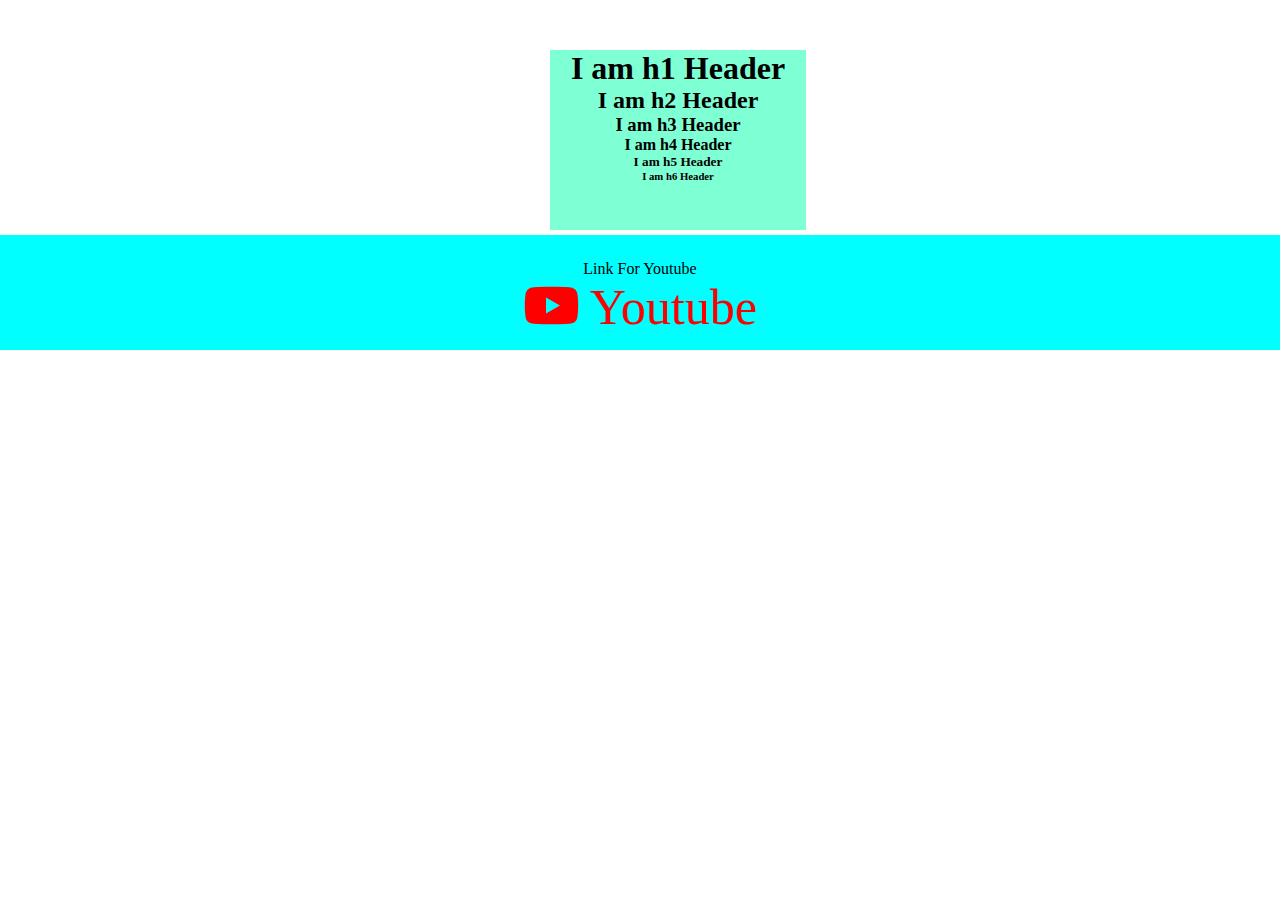
<file: Day_01/Tags.html>
<!DOCTYPE html>
<html lang="en">

<head>
    <meta charset="UTF-8">
    <meta http-equiv="X-UA-Compatible" content="IE=edge">
    <meta name="viewport" content="width=device-width, initial-scale=1.0">
    <link rel="stylesheet" href="https://cdnjs.cloudflare.com/ajax/libs/font-awesome/6.1.1/css/all.min.css">
    <title>Tags</title>
    <style>
        * {
            margin: 0;
            padding: 0;
        }

        .header {
            height: 20vh;
            width: 20%;
            text-align: center;
            background-color: aquamarine;
            margin-top: 50px;
            margin-left: 550px;
        }

        .par p {
            padding-top: 25px;
            text-align: center;
            margin-top: 5px;
            width: 100%;
            height: 10vh;
            background-color: aqua;
        }

        .par p a {
            font-size: 50px;
            text-decoration: none;
            color: red;
        }


    </style>
</head>

<body>
    <div class="header">
        <h1>I am h1 Header</h1>
        <h2>I am h2 Header</h2>
        <h3>I am h3 Header</h3>
        <h4>I am h4 Header</h4>
        <h5>I am h5 Header</h5>
        <h6>I am h6 Header</h6>
    </div>
    
    <div class="par">
        <p>Link For Youtube<br><a href="https://www.youtube.com/" target="_blank"><i class="fa-brands fa-youtube"></i>
                Youtube</a></p>
    </div>



    
</body>

</html>
</file>
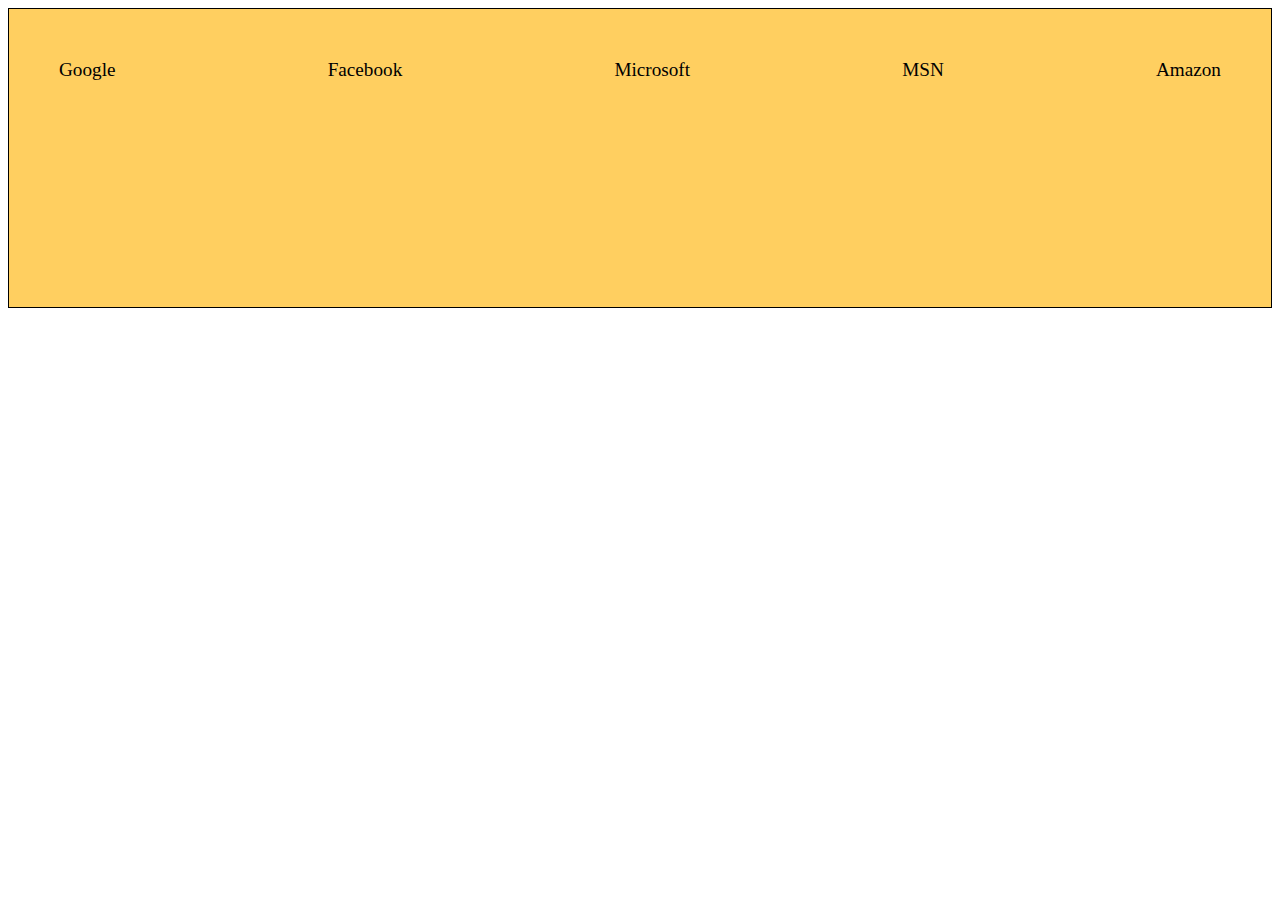
<file: Day_02/list.html>
<html>

<head>
	<title>Hover</title>
	<style type="text/css">
		#MainUL {
			height: 22vh;
			display: flex;
			justify-content: space-between;
			padding: 50px;
			background-color: rgb(255, 207, 96);
			list-style: none;
			font-size: larger;
			border: 1px solid black;
		}

		#MainUL li ul li {
			display: none;
		}

		#MainUL li:hover ul li {
			display: block;
			color: rgb(245, 16, 138);
		}

		#MainUL li:hover ul li ul li {
			display: none;
		}

		#MainUL li ul li:hover ul li {
			display: block;
			color: rgb(92, 50, 234);
		}

		#MainUL li ul li:hover ul li ul li {
			display: none;
		}

		#MainUL li ul li ul li:hover ul li {
			display: block;
		}
	</style>

</head>

<body>

	<ul id="MainUL">
		<li>Google
			<ul>
				<li>Gmail
					<ul>
						<li>Sign Up</li>
						<li>Sign In</li>
					</ul>
				</li>
				<li>Youtube</li>
				<li>Google_Drive</li>
				<li>Google_Map</li>
			</ul>
		</li>
		<li>Facebook</li>
		<li>Microsoft
			<ul>
				<li>Bing</li>
				<li>Linked_In</li>
			</ul>
		</li>
		<li>MSN</li>
		<li>Amazon
			<ul>
				<li>AWS</li>
				<li>Ecommerce</li>
				<li>AI-ML</li>
			</ul>
		</li>
	</ul>

</body>

</html>
</file>
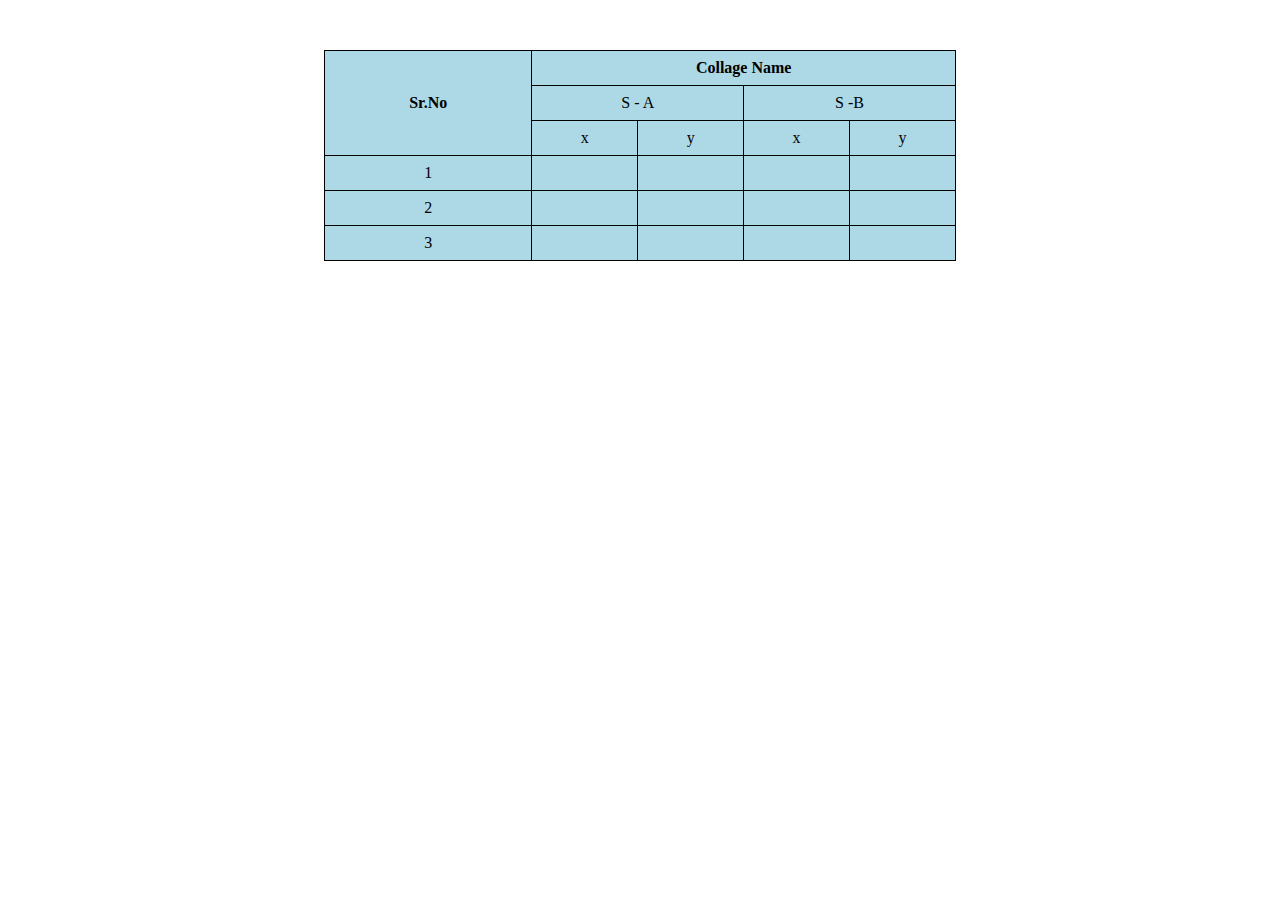
<file: Day_03/table.html>
<!DOCTYPE html>
<html lang="en">
<head>
    <meta charset="UTF-8">
    <meta http-equiv="X-UA-Compatible" content="IE=edge">
    <meta name="viewport" content="width=device-width, initial-scale=1.0">
    <title>Table</title>
    <style>
        
        table {
            margin-left: 25%;
            border-collapse: collapse;
            background-color: lightblue;
            width: 50%;
            margin-top: 50px;
        }

        td,
        th {
            border: 1px solid black;
            text-align: left;
            padding: 8px;
            text-align: center;
        }
    </style>
</head>
<body>
    <table>
        <tr>
            <th rowspan="3">Sr.No</th>
            <th colspan="4">Collage Name</th>
        </tr>
        <tr>
            <td colspan="2">S - A</td>
            <td colspan="2">S -B </td>
        </tr>
        <tr>
            <td>x</td>
            <td>y</td>
            <td>x</td>
            <td>y</td>
        </tr>
        <tr>
            <td>1</td>
            <td></td>
            <td></td>
            <td></td>
            <td></td>
        </tr>
        <tr>
            <td>2</td>
            <td></td>
            <td></td>
            <td></td>
            <td></td>
        </tr>
        <tr>
            <td>3</td>
            <td></td>
            <td></td>
            <td></td>
            <td></td>
        </tr>
    </table>
</body>
</html>
</file>
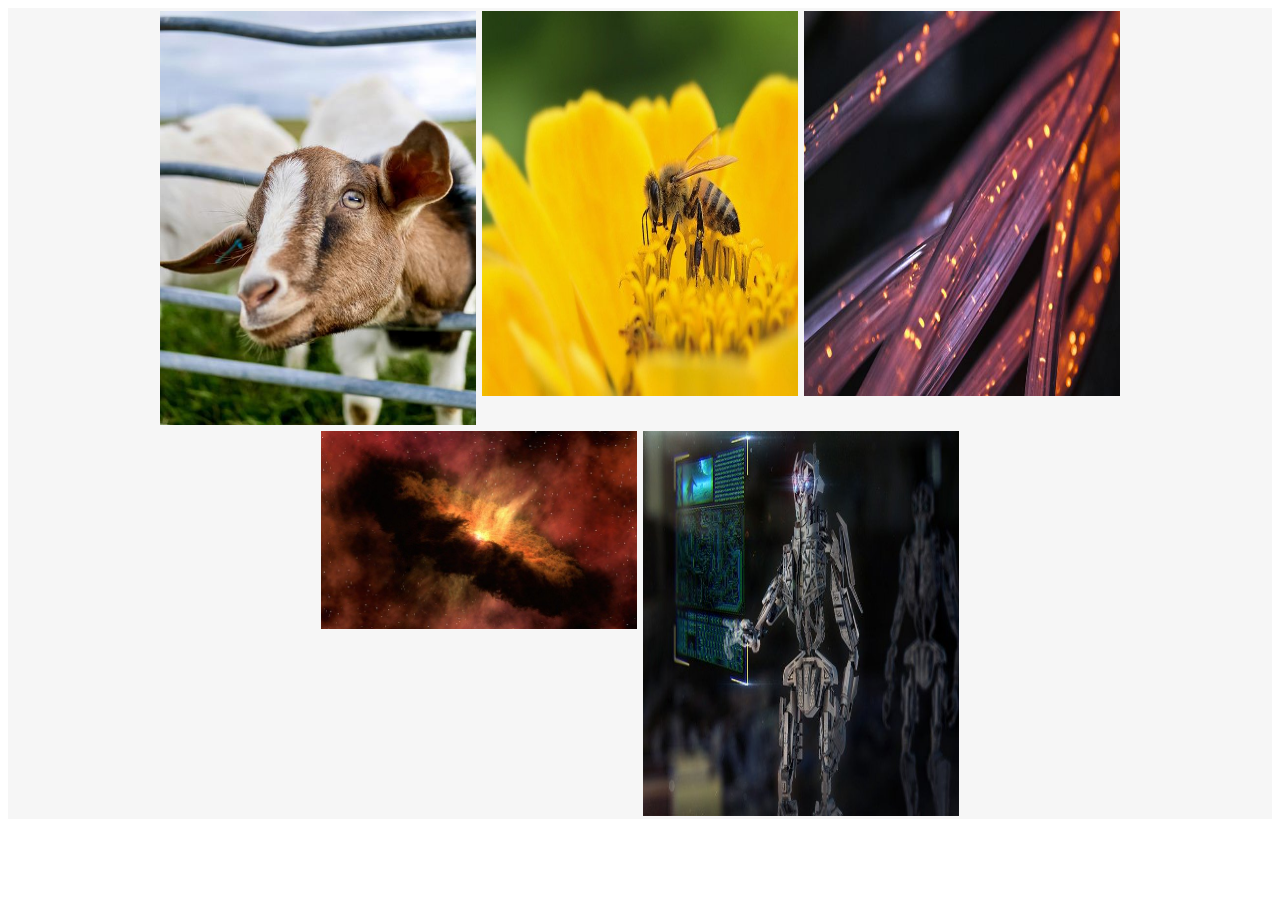
<file: Day_05/imagehover.html>
<!DOCTYPE html>
<html>

<head>
    <title>ImageHover</title>
    <style>
        .main {
            display: flex;
            justify-content: center;
            background-color: #F6F6F6;
        }

        .container {
            position: relative;
            width: 25%;
            margin: 3px;
        }

        .image {
            display: block;
            width: 100%;
        }

        /* Hover 1 Start */
        .overlay {
            position: absolute;
            top: 0;
            bottom: 0;
            left: 0;
            right: 0;
            height: 100%;
            width: 100%;
            opacity: 0;
            transition: .5s ease;
            background-color: #EAC361;
        }

        .container:hover .overlay {
            opacity: 1;
        }

        /* Hover 1 End */

        /* Hover 2 start */
        .overlay2 {
            position: absolute;
            bottom: 100%;
            left: 0;
            right: 0;
            background-color: #ED77C3;
            overflow: hidden;
            width: 100%;
            height: 0;
            transition: .5s ease;
        }

        .container:hover .overlay2 {
            bottom: 0;
            height: 100%;
        }

        /* Hover 2 End */

        /* Hover 3 Start */
        .overlay3 {
            position: absolute;
            bottom: 0;
            left: 0;
            right: 0;
            background-color: #D8D2D2;
            overflow: hidden;
            width: 0;
            height: 100%;
            transition: .5s ease;
        }

        .container:hover .overlay3 {
            width: 100%;
        }

        /* Hover 3 End */
        /* Hover 4 start */
        .overlay4 {
            position: absolute;
            bottom: 0;
            left: 0;
            right: 0;
            background-color: #D9D9D9;
            overflow: hidden;
            width: 100%;
            height: 100%;
            -webkit-transform: scale(0);
            -ms-transform: scale(0);
            transform: scale(0);
            -webkit-transition: .3s ease;
            transition: .3s ease;
        }

        .container:hover .overlay4 {
            -webkit-transform: scale(1);
            -ms-transform: scale(1);
            transform: scale(1);
        }

        /* Hover 4 End */

        /* Hover 5 Start */
        .overlay5 {
            position: absolute;
            bottom: 0;
            background: rgb(0, 0, 0);
            background: rgba(0, 0, 0, 0.5);
            /* Black see-through */
            color: #f1f1f1;
            width: 100%;
            transition: .5s ease;
            opacity: 0;
            color: white;
            font-size: 20px;
            padding: 20px;
            text-align: center;
        }

        .container:hover .overlay5 {
            opacity: 1;
        }

        /* Hover 5 End */
        .text {
            color: white;
            font-size: 40px;
            position: absolute;
            top: 50%;
            left: 50%;
            -webkit-transform: translate(-50%, -50%);
            -ms-transform: translate(-50%, -50%);
            transform: translate(-50%, -50%);
            text-align: center;
        }
    </style>
</head>

<body>
    <div class="main">
        <div class="container">
            <img src="a1.jpg" alt="Loading" class="image">
            <div class="overlay">
                <div class="text">Hover1</div>
            </div>
        </div>
        <div class="container">
            <img src="a2.jpg" alt="Loading" class="image" height="385vh">
            <div class="overlay2">
                <div class="text">Hover2</div>
            </div>
        </div>
        <div class="container">
            <img src="a3.jpg" alt="Loading" class="image" height="385vh">
            <div class="overlay3">
                <div class="text">Hover3</div>
            </div>
        </div>
    </div>
    <div class="main">
        <div class="container">
            <img src="a4.jpg" alt="Loading" class="image">
            <div class="overlay4">
                <div class="text">Hover4</div>
            </div>
        </div>
        <div class="container">
            <img src="a5.jpg" alt="Loading" class="image" height="385vh">
            <div class="overlay5">
                &copy;
            </div>
        </div>
    </div>

</body>

</html>
</file>
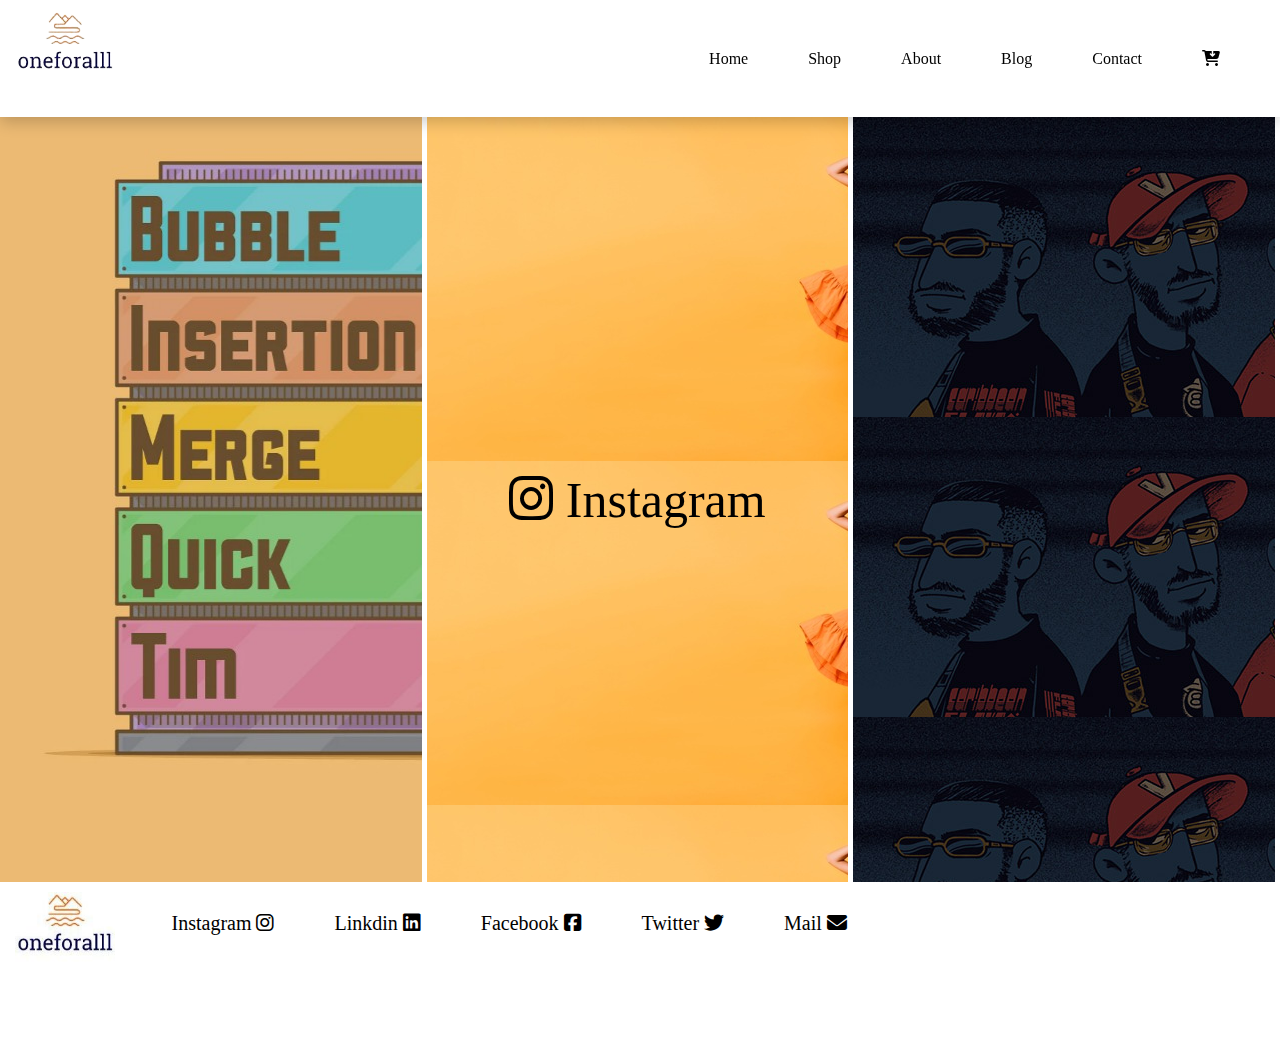
<file: Day_06/layout_2.html>
<!DOCTYPE html>
<html lang="en">

<head>
    <meta charset="UTF-8">
    <meta http-equiv="X-UA-Compatible" content="IE=edge">
    <meta name="viewport" content="width=device-width, initial-scale=1.0">
    <title>Layout-2</title>
    <link rel="stylesheet" href="https://cdnjs.cloudflare.com/ajax/libs/font-awesome/6.1.1/css/all.min.css">
    <style type="text/css">
        * {
            margin: 0;
            padding: 0;
        }

        /* Navigation Start */
        .j1 {
            box-shadow: 0 5px 15px rgb(0, 0, 0, 0.20);
            z-index: 999;
            position: sticky;
            top: 0;
            left: 0;
            background-color: white;
            height: 13vh;
            width: 100%;
            display: flex;
        }

        #logo {
            width: 15%;
            padding-top: 10px;
            padding-left: 15px;
        }

        #logo li {
            list-style: none;
        }

        #nav {
            width: 85%;
            display: flex;
            justify-content: right;
            align-items: center;
        }

        #nav li {
            list-style: none;
            padding-right: 60px;
            position: relative;
        }

        #nav li a {
            text-decoration: none;
            color: black;
            font-size: 16px;
            font-weight: 400;
        }

        /* Navigation End */
        /*Blocks Start*/
        .j2 {
            background-color: #fff;
            height: 85vh;
            width: 100%;
            display: flex;
        }

        #Block-1 {
            background-image: url("Images/1___ZL3rC8ShuMJc20oGwigA.jpeg");
            width: 33.33%;
            height: 85vh;
            margin-right: 5px;
        }

        #Block-2 {
            background-image: url("Images/b17.jpg");
            width: 33.33%;
            height: 85vh;
            display: flex;
            text-align: center;
            align-items: center;
            justify-content: center;
            margin-right: 5px;
        }

        #Block-2 a {
            font-size: 50px;
            text-decoration: none;
            color: black;
        }

        #Block-3 {
            background-image: url("Images/b1.jpg");
            width: 33.33%;
            height: 85vh;
            margin-right: 5px;
        }

        /*Bloacks End*/

        /*Footer Start*/

        .j3 {
            background-color: aqua;
            width: 100%;
            height: 20vh;
            text-align: center;
            font-size: 20px;
            color: #fff;
            display: flex;
        }

        .icon {
            background-color: #fff;
            width: 10%;
            padding-top: 10px;
            padding-left: 15px;
            display: flex;
        }

        .icon li {
            list-style: none;
        }

        #contact {
            background-color: #fff;
            width: 90%;
            display: flex;
            justify-content: left;
        }

        #contact li {
            list-style: none;
            padding: 30px;
        }

        #contact a {
            text-decoration: none;
            color: black;
        }

        /*Footer End*/
    </style>
</head>

<body>
    </head>

    <body>
        <div class="j1">
            <div id="logo">
                <li><a href="#"><img src="Images/logo.png" alt="" width="100px" height="70px"></a></li>
            </div>
            <div id="nav">
                <li><a href="https://www.instagram.com/">Home</a></li>
                <li><a href="#">Shop</a></li>
                <li><a href="#">About</a></li>
                <li><a href="#">Blog</a></li>
                <li><a href="#">Contact</a></li>
                <li><a href="#"><i class="fa-solid fa-cart-arrow-down"></i></a></li>
            </div>
        </div>
        <div class="j2">
            <div id="Block-1"></div>
            <div id="Block-2">
                <a href="https://www.instagram.com/" target="_blank"><i class="fa-brands fa-instagram"></i>
                    Instagram</a><br>
            </div>
            <div id="Block-3"></div>
        </div>
        <div class="j3">
            <div class="icon">
                <li><a href="#"><img src="Images/logo.jpg" alt="" width="100px" height="70px"></a></li>
            </div>
            <div id="contact">
                <li><a href="https://www.instagram.com/" target="_blank">Instagram <i
                            class="fa-brands fa-instagram"></i></a></li>
                <li><a href="https://www.linkedin.com/" target="_blank">Linkdin <i
                            class="fa-brands fa-linkedin"></i></a></li>
                <li><a href="https://www.linkedin.com/" target="_blank">Facebook <i
                            class="fa-brands fa-facebook-square"></i></a></li>
                <li><a href="https://www.linkedin.com/" target="_blank">Twitter <i class="fa-brands fa-twitter"></i></a>
                </li>
                <li><a href="https://www.linkedin.com/" target="_blank">Mail <i class="fa-solid fa-envelope"></i></a>
                </li>

            </div>
        </div>
    </body>

</html>
</file>
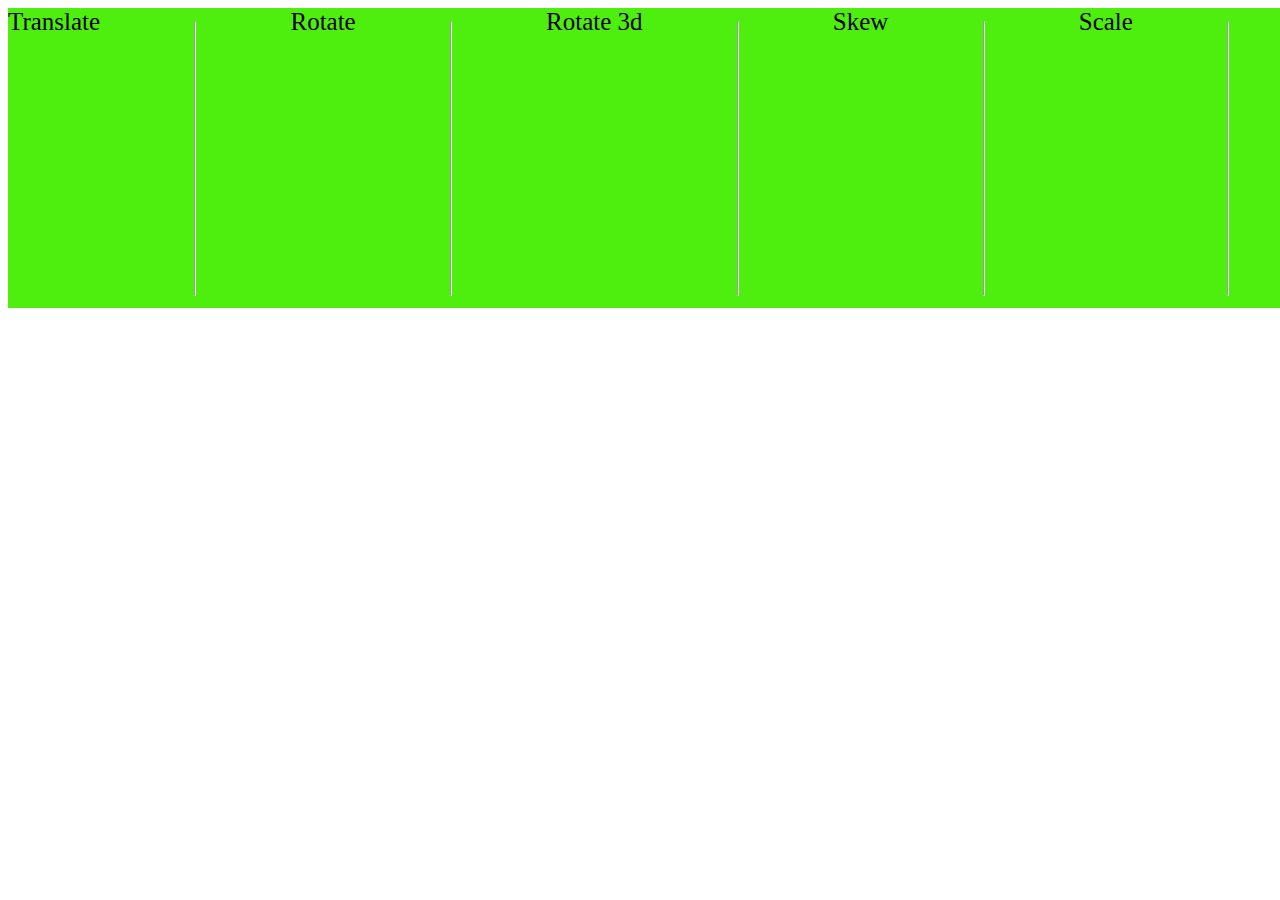
<file: Day_09/demo.html>
<html>

<head>
    <title>Demo</title>
    <style type="text/css">
        div {
            height: 300px;            
            transition: 2s;
            font-size: 25px;            
            color: #000000;
            background-color: rgb(78, 239, 14);
        }

        .con{
            width: 150%;
            display: flex;
        }
        hr{
            color: soild black;
        }
        #TranslateDiv:hover {
            text-align: center;
            -webkit-transform: translate(100px, 100px);
            -moz-transform: translate(100px, 100px);
            -ms-transform: translate(100px, 100px);
            -o-transform: translate(100px, 100px);
            transform: translate(100px, 100px);
            background-color: rgb(233, 140, 34);
            color: red;
        }

        #RotateDiv:hover {
            -webkit-transform: rotate(360deg);
            -moz-transform: rotate(360deg);
            -ms-transform: rotate(360deg);
            -o-transform: rotate(360deg);
            transform: rotate(360deg);
            background-color: Blue;
            color: Yellow;

        }

        #RotateDiv3D:hover {
            -webkit-transform: rotate3d(1, 1, 0, 360deg);
            -moz-transform: rotate3d(1, 1, 0, 360deg);
            -ms-transform: rotate3d(1, 1, 0, 360deg);
            -o-transform: rotate3d(1, 1, 0, 360deg);
            transform: rotate3d(1, 1, 0, 360deg);
            background-color: Blue;
            color: Yellow;

        }

        #SkewDiv:hover {
            -webkit-transform: skew(45deg);
            -moz-transform: skew(45deg);
            -ms-transform: skew(45deg);
            -o-transform: skew(45deg);
            transform: skew(45deg);
            background-color: Blue;
            color: Yellow;
        }

        #ScaleDiv:hover {
            -webkit-transform: scale(1.5, 0.5);
            -moz-transform: scale(1.5, 0.5);
            -ms-transform: scale(1.5, 0.5);
            -o-transform: scale(1.5, 0.5);
            transform: scale(1.5, 0.5);
            background-color: Blue;
            color: Yellow;
        }       

        #RGBADiv:hover {
            background: rgba(128, 128, 0, 0.5);
        }

        #BoxShadowDiv:hover {
            box-shadow: 0px 0px 30px Blue;
        }
       
    </style>
</head>

<body>
    <div class="con">
        <div id="TranslateDiv">Translate</div>
        <hr />
        <div id="RotateDiv">Rotate</div>
        <hr />
        <div id="RotateDiv3D">Rotate 3d</div>
        <hr />
        <div id="SkewDiv">Skew</div>
        <hr />
        <div id="ScaleDiv">Scale</div>
        <hr />       
        <div id="RGBADiv">RGBA</div>
        <hr />
        <div id="BoxShadowDiv">Box-Shadow</div>
        <hr />      
        
    </div>
</body>

</html>
</file>
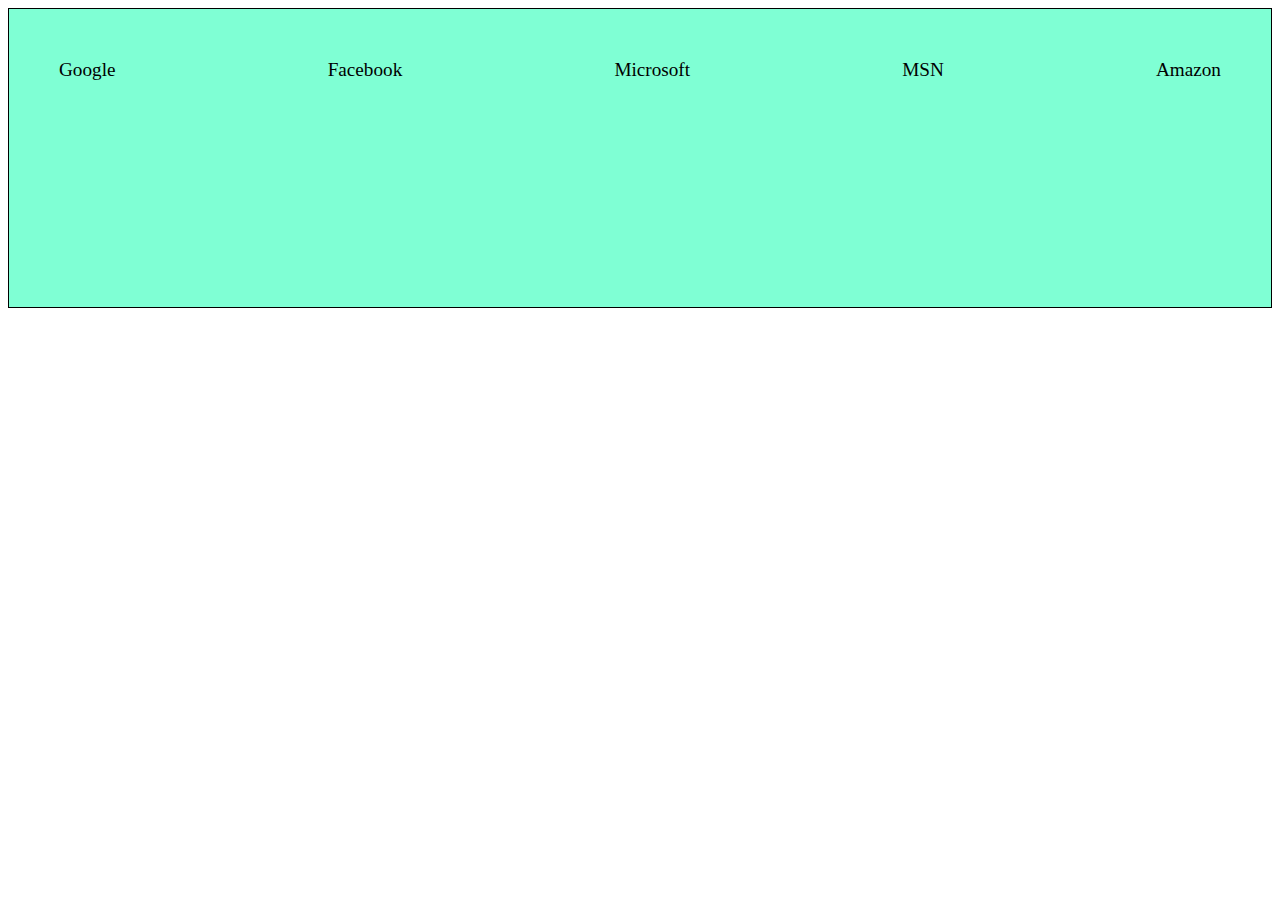
<file: Day_10/hover.html>
<html>

<head>
	<title>Hover</title>
	<style type="text/css">
		#MainUL {
			height: 22vh;
			display: flex;
			justify-content: space-between;
			padding: 50px;
			background-color: aquamarine;
			list-style: none;
			font-size: larger;
			border: 1px solid black;
		}

		#MainUL li ul li {
			display: none;
		}

		#MainUL li:hover ul li {
			display: block;
			color: orange;
		}

		#MainUL li:hover ul li ul li {
			display: none;
		}

		#MainUL li ul li:hover ul li {
			display: block;
			color: red;
		}

		#MainUL li ul li:hover ul li ul li {
			display: none;
		}

		#MainUL li ul li ul li:hover ul li {
			display: block;
		}
	</style>

</head>

<body>

	<ul id="MainUL">
		<li>Google
			<ul>
				<li>Gmail
					<ul>
						<li>Sign Up</li>
						<li>Sign In
							<ul>
								<li>Sign In As Admin</li>
								<li>Sign In As Member</li>
							</ul>
						</li>
					</ul>
				</li>
				<li>Youtube</li>
				<li>GDrive</li>
				<li>GMap</li>
			</ul>
		</li>
		<li>Facebook</li>
		<li>Microsoft
			<ul>
				<li>Bing</li>
				<li>Linked In</li>
			</ul>
		</li>
		<li>MSN</li>
		<li>Amazon
			<ul>
				<li>AWS</li>
				<li>Ecommerce</li>
				<li>A-ML</li>
			</ul>
		</li>
	</ul>

</body>

</html>
</file>
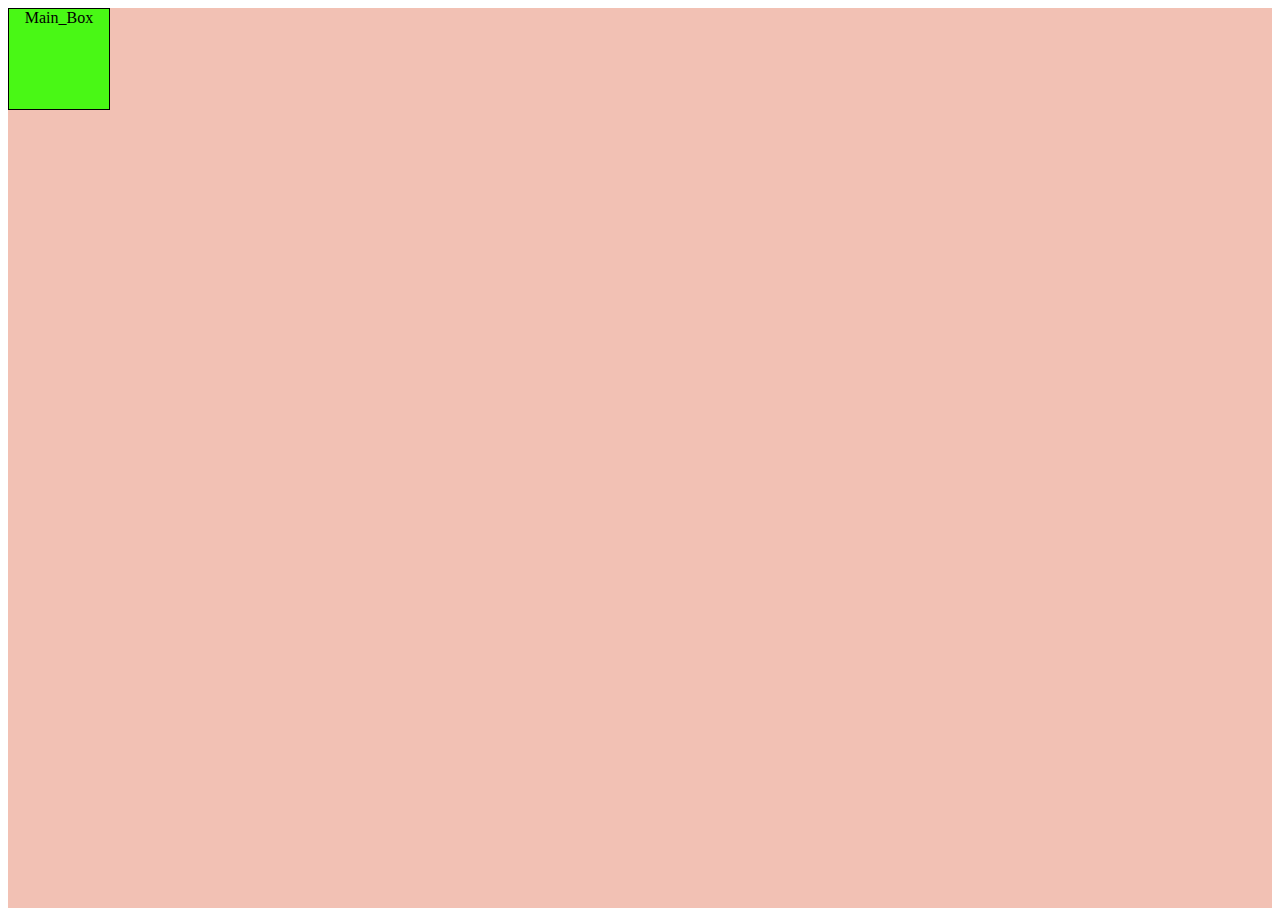
<file: Day_11/box_animation.html>
<!DOCTYPE html>
<html>
<title>Box_Animation</title>
<head>
    <style type="text/css">
        .box{
            width: 100%;
            height: 100vh;
            background-color: rgb(242, 193, 180);
        }

        .a {
            width: 100px;
            height: 100px;
            background-color: rgba(51, 255, 0, 0.886);
            position: relative;
            animation-name: Demo;
            animation-duration:5s;
            border: 1px solid black;
            text-align: center;
        }        

        @keyframes Demo {
            0% {
                background-color: black;
                left: 0px;
                top: 0px;
                transform: rotate(0deg);
                
            }

            25% {
                background-color: yellow;
                left: 1500px;
                top: 0px;
                transform: rotate(90deg);
            }

            50% {
                background-color: blue;
                left: 1500px;
                top: 800px;
                transform: rotate(180deg);
            }

            75% {
                background-color: green;
                left: 0px;
                top: 800px;
                transform: rotate(270deg);
            }

            100% {
                background-color: red;
                left: 0px;
                top: 0px;
                transform: rotate(360deg);
            }
        }
    </style>
</head>

<body>
    <div class="box">
        <div class="a">Main_Box</div>       
    </div>

</body>

</html>
</file>
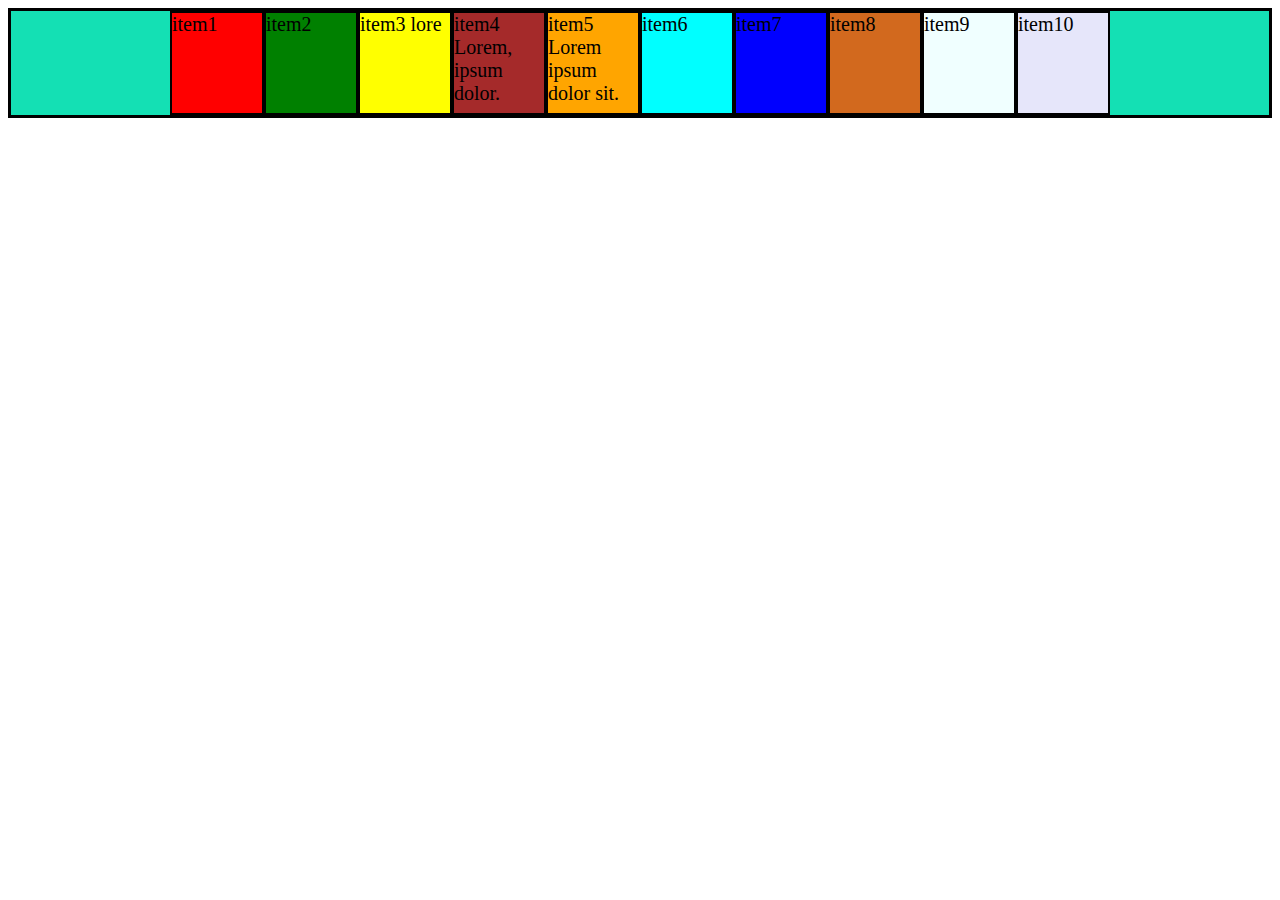
<file: Day_12/flex.html>
<!DOCTYPE html>
<html lang="en">

<head>
    <meta charset="UTF-8">
    <meta http-equiv="X-UA-Compatible" content="IE=edge">
    <meta name="viewport" content="width=device-width, initial-scale=1.0">
    <title>Flex</title>
    <style>
        
        .container{
            background-color:rgb(20, 224, 180);
            display: flex;
            /* height: 50vh; */
            border: 3px solid black; 
            justify-content: center;           
            align-items: center;
            font-family:Georgia, 'Times New Roman', Times, serif ;
            font-size: 20px;
            /* flex-direction: row-reverse; */


        }   
        


        .item1{
            background-color: red; 
            height: 100px;           
            width: 90px;
            border: 2px solid ;
        }

        .item2{
            background-color: green;   
            height: 100px;           
            width: 90px;         
            border: 2px solid ;
        }

        .item3{
            background-color: yellow; 
            height: 100px;           
            width: 90px; 
            border: 2px solid ;          
        }

        .item4{
            background-color: brown;     
            height: 100px;           
            width: 90px;   
            border: 2px solid ;    
        }

        .item5{
            background-color: orange;   
            height: 100px;           
            width: 90px;
            border: 2px solid ;         
        }

        .item6{
            background-color: aqua;    
            height: 100px;           
            width: 90px;   
            border: 2px solid ;     
        }

        .item7{
            background-color: blue;   
            height: 100px;           
            width: 90px;  
            border: 2px solid ;       
        }

        .item8{
            background-color: chocolate;    
            height: 100px;           
            width: 90px;  
            border: 2px solid ;      
        }

        .item9{
            background-color: azure;       
            height: 100px;           
            width: 90px;     
            border: 2px solid ;
        }

        .item10{
            background-color: lavender;     
            height: 100px;           
            width: 90px;   
            border: 2px solid ;    
        }  


    </style>
</head>

<body>

    <div class="container">

        <div class="item1">item1</div>
        <div class="item2">item2</div>
        <div class="item3">item3 lore</div>
        <div class="item4">item4 Lorem, ipsum dolor.</div>
        <div class="item5">item5 Lorem ipsum dolor sit.</div>
        <div class="item6">item6</div>
        <div class="item7">item7</div>
        <div class="item8">item8</div>
        <div class="item9">item9</div>
        <div class="item10">item10</div>
    </div>
</body>

</html>
</file>
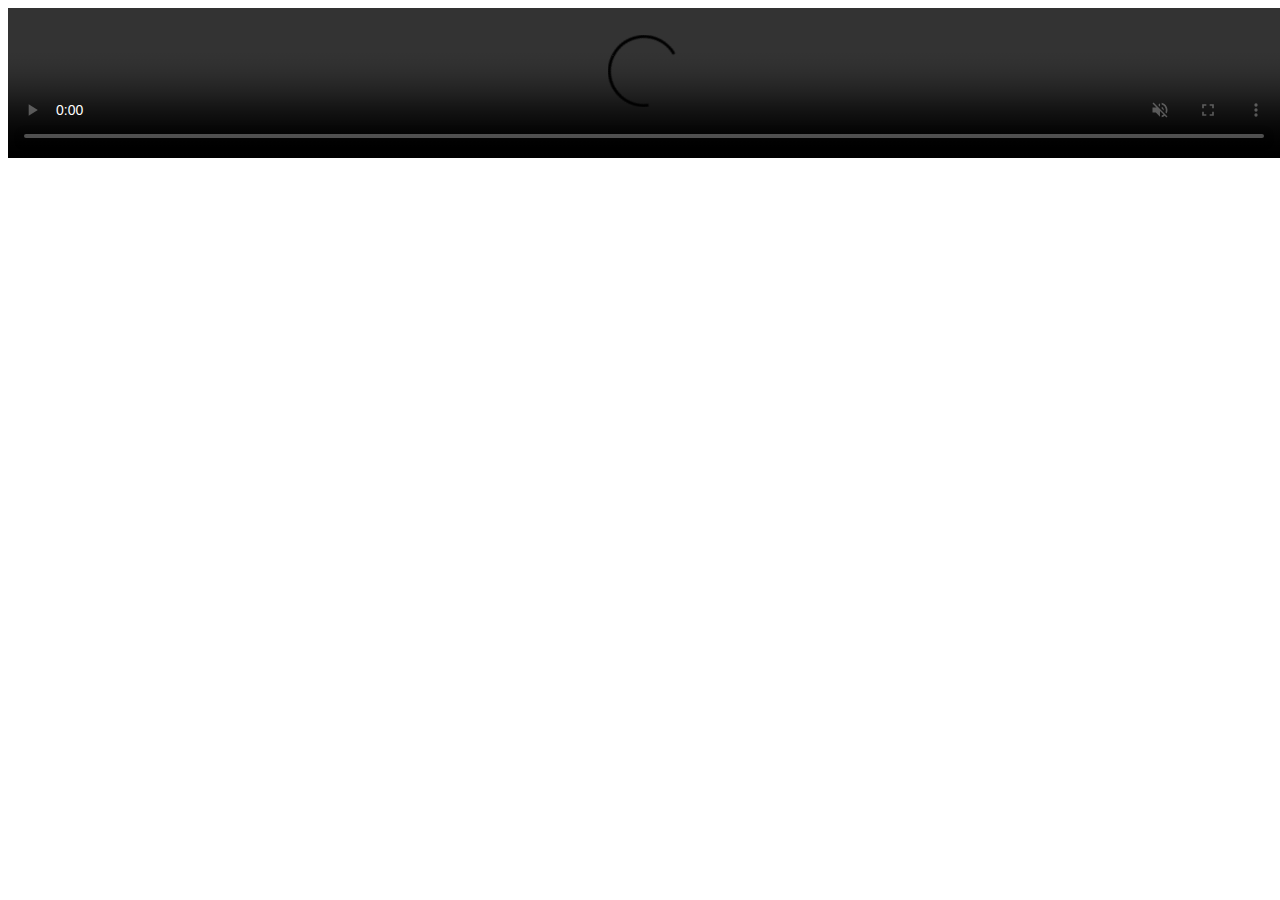
<file: Day_13/video.html>
<!DOCTYPE html>
<html lang="en">

<head>
    <meta charset="UTF-8">
    <meta http-equiv="X-UA-Compatible" content="IE=edge">
    <meta name="viewport" content="width=device-width, initial-scale=1.0">
    <title>video</title>
    <style>
        
        
    </style>
</head>

<body>

    <div class="video">
        <video src="D:\GitHub\AWT\uploaded\AWT\AWT\5-07-2022\video1.mp4" muted loop controls style="width:150vh;"></video>
        
    </div>

    
    

</body>

</html>
</file>
